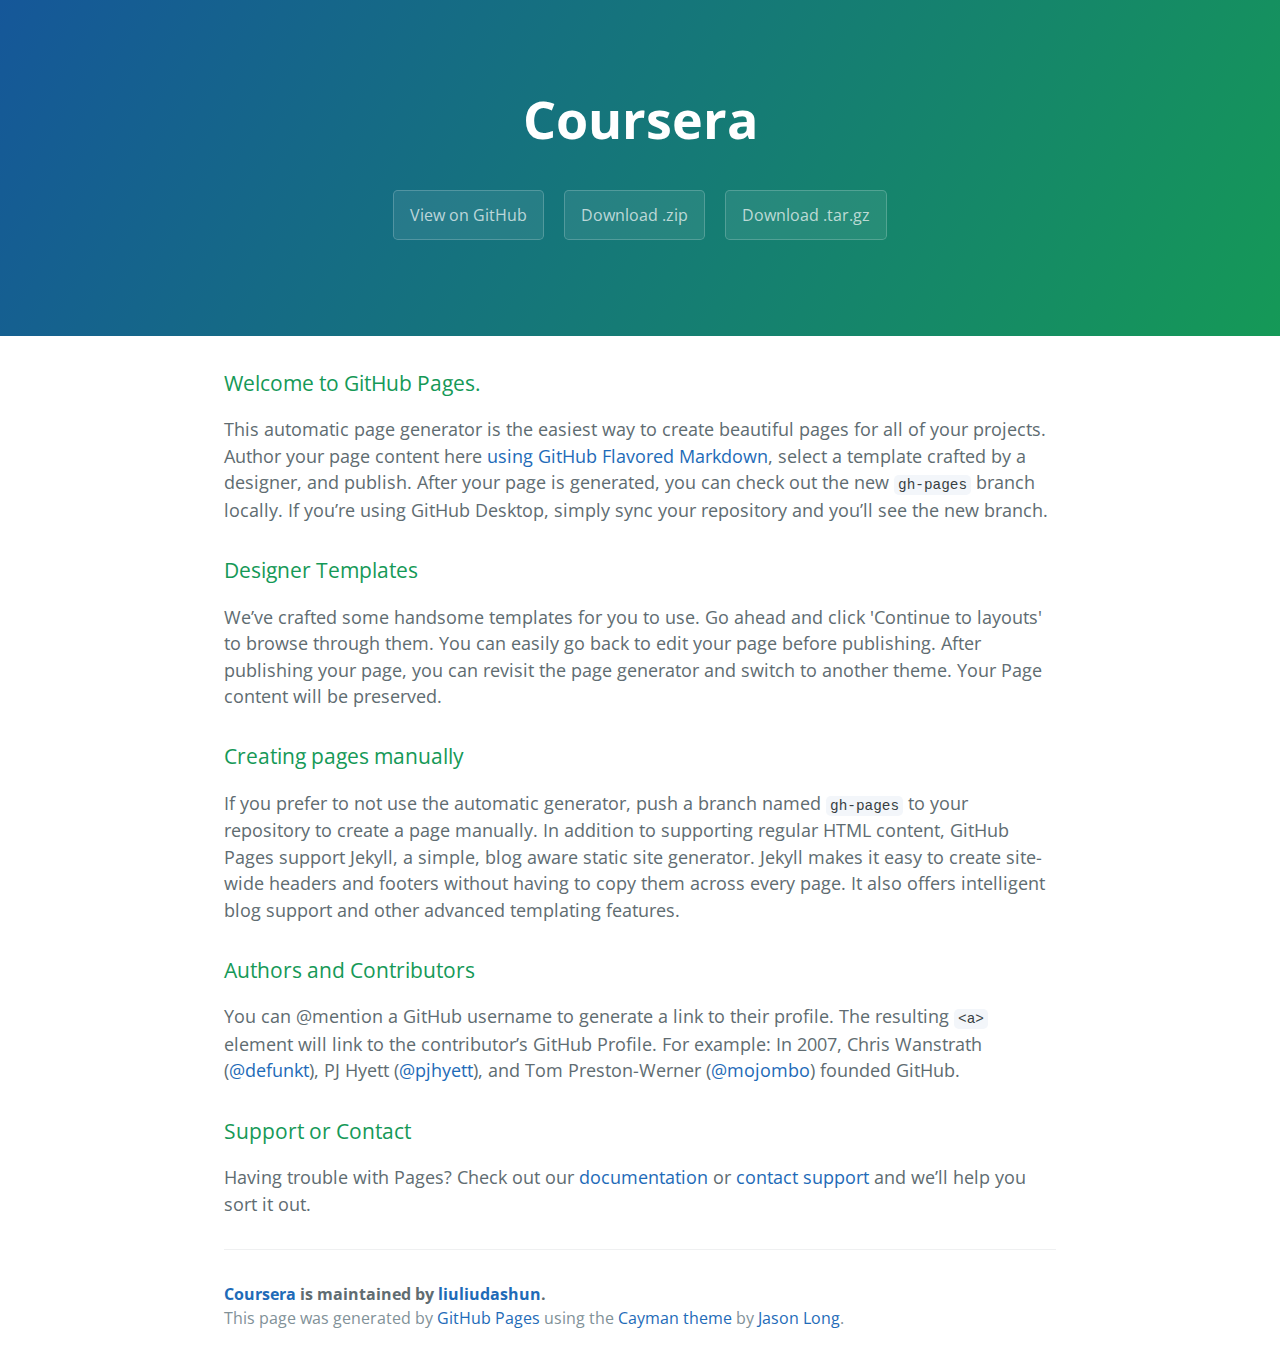
<file: index.html>
<!DOCTYPE html>
<html lang="en-us">
  <head>
    <meta charset="UTF-8">
    <title>Coursera by liuliudashun</title>
    <meta name="viewport" content="width=device-width, initial-scale=1">
    <link rel="stylesheet" type="text/css" href="stylesheets/normalize.css" media="screen">
    <link href='https://fonts.googleapis.com/css?family=Open+Sans:400,700' rel='stylesheet' type='text/css'>
    <link rel="stylesheet" type="text/css" href="stylesheets/stylesheet.css" media="screen">
    <link rel="stylesheet" type="text/css" href="stylesheets/github-light.css" media="screen">
  </head>
  <body>
    <section class="page-header">
      <h1 class="project-name">Coursera</h1>
      <h2 class="project-tagline"></h2>
      <a href="https://github.com/liuliudashun/coursera" class="btn">View on GitHub</a>
      <a href="https://github.com/liuliudashun/coursera/zipball/master" class="btn">Download .zip</a>
      <a href="https://github.com/liuliudashun/coursera/tarball/master" class="btn">Download .tar.gz</a>
    </section>

    <section class="main-content">
      <h3>
<a id="welcome-to-github-pages" class="anchor" href="#welcome-to-github-pages" aria-hidden="true"><span aria-hidden="true" class="octicon octicon-link"></span></a>Welcome to GitHub Pages.</h3>

<p>This automatic page generator is the easiest way to create beautiful pages for all of your projects. Author your page content here <a href="https://guides.github.com/features/mastering-markdown/">using GitHub Flavored Markdown</a>, select a template crafted by a designer, and publish. After your page is generated, you can check out the new <code>gh-pages</code> branch locally. If you’re using GitHub Desktop, simply sync your repository and you’ll see the new branch.</p>

<h3>
<a id="designer-templates" class="anchor" href="#designer-templates" aria-hidden="true"><span aria-hidden="true" class="octicon octicon-link"></span></a>Designer Templates</h3>

<p>We’ve crafted some handsome templates for you to use. Go ahead and click 'Continue to layouts' to browse through them. You can easily go back to edit your page before publishing. After publishing your page, you can revisit the page generator and switch to another theme. Your Page content will be preserved.</p>

<h3>
<a id="creating-pages-manually" class="anchor" href="#creating-pages-manually" aria-hidden="true"><span aria-hidden="true" class="octicon octicon-link"></span></a>Creating pages manually</h3>

<p>If you prefer to not use the automatic generator, push a branch named <code>gh-pages</code> to your repository to create a page manually. In addition to supporting regular HTML content, GitHub Pages support Jekyll, a simple, blog aware static site generator. Jekyll makes it easy to create site-wide headers and footers without having to copy them across every page. It also offers intelligent blog support and other advanced templating features.</p>

<h3>
<a id="authors-and-contributors" class="anchor" href="#authors-and-contributors" aria-hidden="true"><span aria-hidden="true" class="octicon octicon-link"></span></a>Authors and Contributors</h3>

<p>You can @mention a GitHub username to generate a link to their profile. The resulting <code>&lt;a&gt;</code> element will link to the contributor’s GitHub Profile. For example: In 2007, Chris Wanstrath (<a href="https://github.com/defunkt" class="user-mention">@defunkt</a>), PJ Hyett (<a href="https://github.com/pjhyett" class="user-mention">@pjhyett</a>), and Tom Preston-Werner (<a href="https://github.com/mojombo" class="user-mention">@mojombo</a>) founded GitHub.</p>

<h3>
<a id="support-or-contact" class="anchor" href="#support-or-contact" aria-hidden="true"><span aria-hidden="true" class="octicon octicon-link"></span></a>Support or Contact</h3>

<p>Having trouble with Pages? Check out our <a href="https://help.github.com/pages">documentation</a> or <a href="https://github.com/contact">contact support</a> and we’ll help you sort it out.</p>

      <footer class="site-footer">
        <span class="site-footer-owner"><a href="https://github.com/liuliudashun/coursera">Coursera</a> is maintained by <a href="https://github.com/liuliudashun">liuliudashun</a>.</span>

        <span class="site-footer-credits">This page was generated by <a href="https://pages.github.com">GitHub Pages</a> using the <a href="https://github.com/jasonlong/cayman-theme">Cayman theme</a> by <a href="https://twitter.com/jasonlong">Jason Long</a>.</span>
      </footer>

    </section>

  
  </body>
</html>
</file>
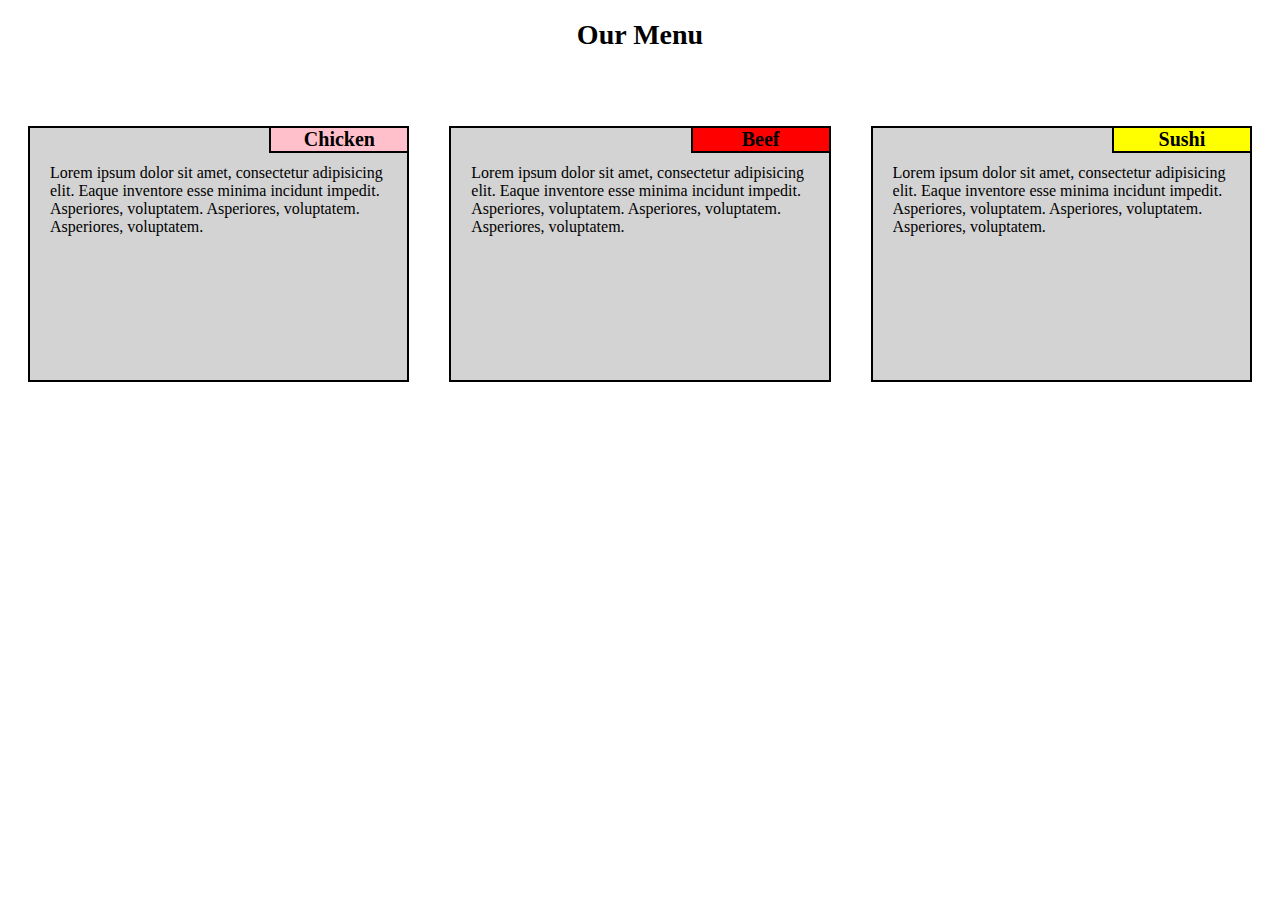
<file: module2-solution/index.html>
<!DOCTYPE html>
<html>
<head>
<meta charset="utf-8">
<meta name="viewport" content="width=device-width, initial-scale=1">
<title>Assignment Solution for Module 2</title>
<link rel="stylesheet" href="css/style.css">
</head>
<body>
<h1>Our Menu</h1>

<div class="row">
    <div class="col-lg-4 col-md-6 col-sm-12">
        <div class="container">
            <h2 class="chicken">Chicken</h2>
            <p>Lorem ipsum dolor sit amet, consectetur adipisicing elit. Eaque inventore esse minima incidunt impedit. Asperiores, voluptatem. Asperiores, voluptatem. Asperiores, voluptatem.
            </p>
        </div>
    </div>
    <div class="col-lg-4 col-md-6 col-sm-12">
        <div class="container">
            <h2 class="beef">Beef</h2>
            <p>Lorem ipsum dolor sit amet, consectetur adipisicing elit. Eaque inventore esse minima incidunt impedit. Asperiores, voluptatem. Asperiores, voluptatem. Asperiores, voluptatem.
            </p>
        </div>
    </div>
    <div class="col-lg-4 col-md-12 col-sm-12">
        <div class="container">
            <h2 class="sushi">Sushi</h2>
            <p>Lorem ipsum dolor sit amet, consectetur adipisicing elit. Eaque inventore esse minima incidunt impedit. Asperiores, voluptatem. Asperiores, voluptatem. Asperiores, voluptatem.
            </p>
        </div>
    </div>
</div>

</body>
</html>
</file>
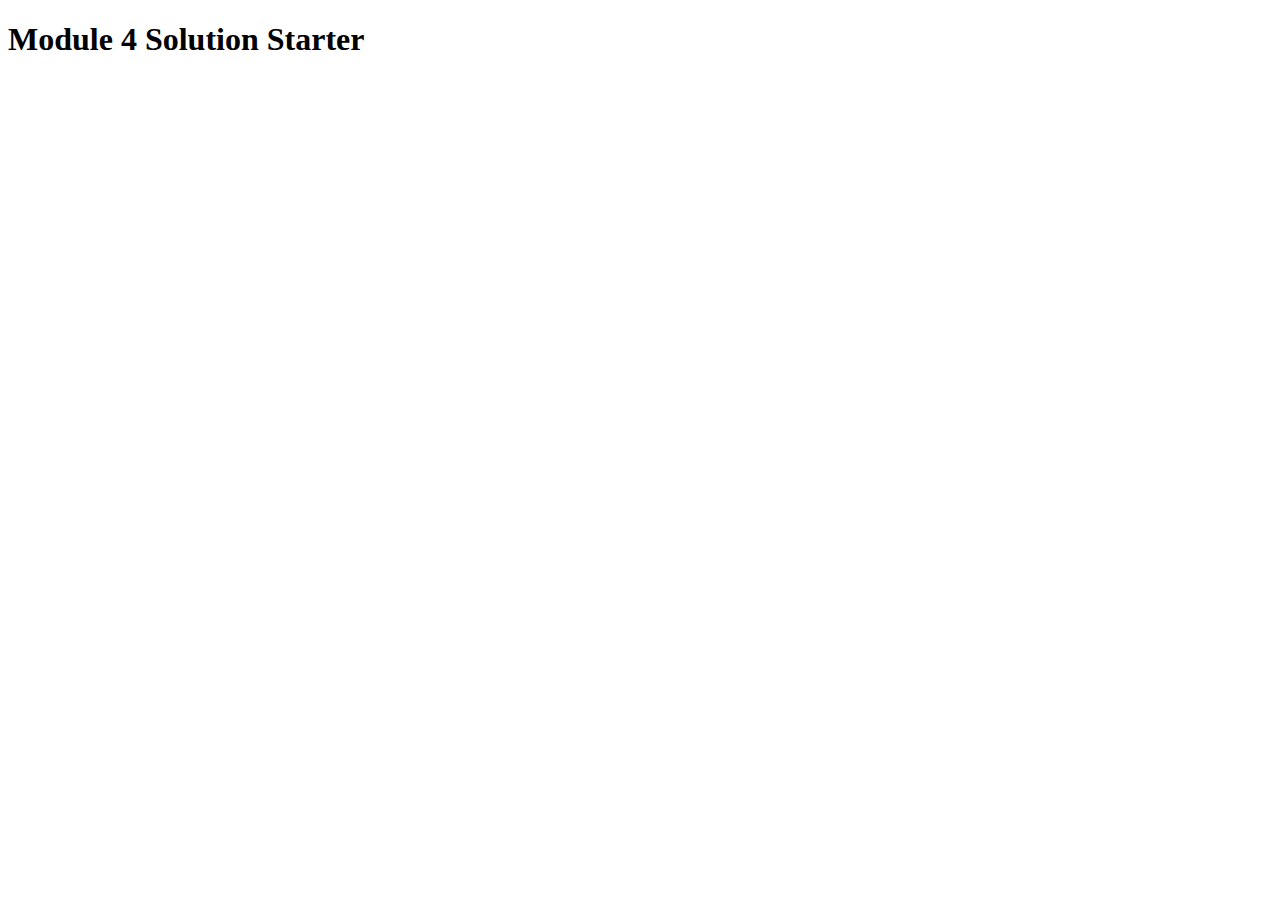
<file: module4-solution/index.html>
<!DOCTYPE html>
<html>
<head>
  <meta charset="utf-8">
  <title>Module 4 Solution Starter</title>
  <script src="SpeakHello.js"></script>
  <script src="SpeakGoodBye.js"></script>
  <script src="script.js"></script>
</head>
<body>
  <h1>Module 4 Solution Starter</h1>
</body>
</html>
</file>
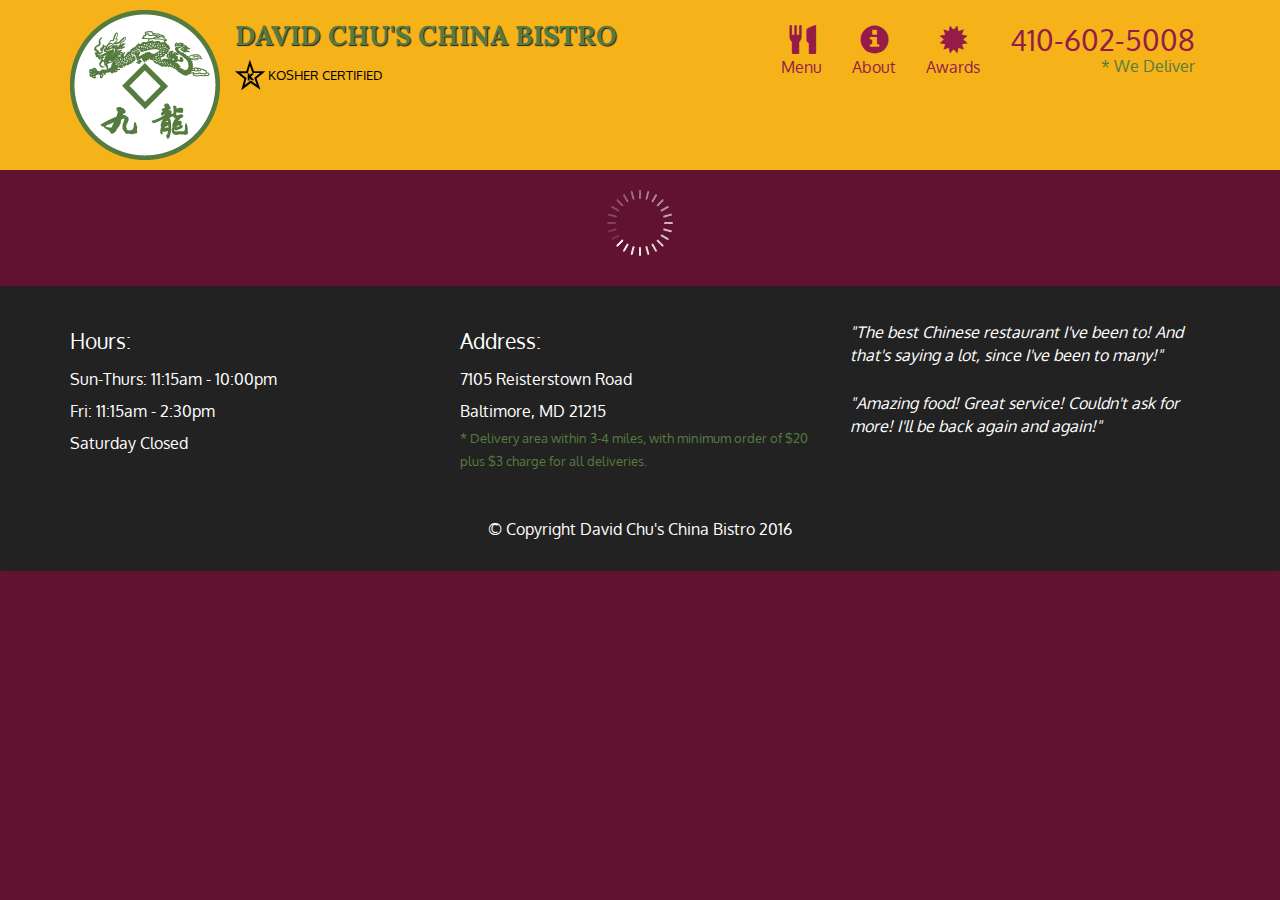
<file: module5-solution/index.html>
<!doctype html>
<html lang="en">
  <head>
    <meta charset="utf-8">
    <meta http-equiv="X-UA-Compatible" content="IE=edge">
    <meta name="viewport" content="width=device-width, initial-scale=1">
    <title>David Chu's China Bistro</title>
    <link rel="stylesheet" href="css/bootstrap.min.css">
    <link rel="stylesheet" href="css/styles.css">
    <link href='https://fonts.googleapis.com/css?family=Oxygen:400,300,700' rel='stylesheet' type='text/css'>
    <link href='https://fonts.googleapis.com/css?family=Lora' rel='stylesheet' type='text/css'>
  </head>
<body>
  <header>
    <nav id="header-nav" class="navbar navbar-default">
      <div class="container">
        <div class="navbar-header">
          <a href="index.html" class="pull-left visible-md visible-lg">
            <div id="logo-img" alt="Logo image"></div>
          </a>

          <div class="navbar-brand">
            <a href="index.html"><h1>David Chu's China Bistro</h1></a>
            <p>
              <img src="images/star-k-logo.png" alt="Kosher certification">
              <span>Kosher Certified</span>
            </p>
          </div>

          <button id="navbarToggle" type="button" class="navbar-toggle collapsed" data-toggle="collapse" data-target="#collapsable-nav" aria-expanded="false">
            <span class="sr-only">Toggle navigation</span>
            <span class="icon-bar"></span>
            <span class="icon-bar"></span>
            <span class="icon-bar"></span>
          </button>
        </div>
        
        <div id="collapsable-nav" class="collapse navbar-collapse">
           <ul id="nav-list" class="nav navbar-nav navbar-right">
            <li id="navHomeButton" class="visible-xs active">
              <a href="index.html">
                <span class="glyphicon glyphicon-home"></span> Home</a>
            </li>
            <li id="navMenuButton">
              <a href="#" onclick="$dc.loadMenuCategories();">
                <span class="glyphicon glyphicon-cutlery"></span><br class="hidden-xs"> Menu</a>
            </li>
            <li>
              <a href="#">
                <span class="glyphicon glyphicon-info-sign"></span><br class="hidden-xs"> About</a>
            </li>
            <li>
              <a href="#">
                <span class="glyphicon glyphicon-certificate"></span><br class="hidden-xs"> Awards</a>
            </li>
            <li id="phone" class="hidden-xs">
              <a href="tel:410-602-5008">
                <span>410-602-5008</span></a><div>* We Deliver</div>
            </li>
          </ul><!-- #nav-list -->
        </div><!-- .collapse .navbar-collapse -->
      </div><!-- .container -->
    </nav><!-- #header-nav -->
  </header>

  <div id="call-btn" class="visible-xs">
    <a class="btn" href="tel:410-602-5008">
    <span class="glyphicon glyphicon-earphone"></span>
    410-602-5008
    </a>
  </div>
  <div id="xs-deliver" class="text-center visible-xs">* We Deliver</div>

  <div id="main-content" class="container"></div>

  <footer class="panel-footer">
    <div class="container">
      <div class="row">
        <section id="hours" class="col-sm-4">
          <span>Hours:</span><br>
          Sun-Thurs: 11:15am - 10:00pm<br>
          Fri: 11:15am - 2:30pm<br>
          Saturday Closed
          <hr class="visible-xs">
        </section>
        <section id="address" class="col-sm-4">
          <span>Address:</span><br>
          7105 Reisterstown Road<br>
          Baltimore, MD 21215
          <p>* Delivery area within 3-4 miles, with minimum order of $20 plus $3 charge for all deliveries.</p>
          <hr class="visible-xs">
        </section>
        <section id="testimonials" class="col-sm-4">
          <p>"The best Chinese restaurant I've been to! And that's saying a lot, since I've been to many!"</p>
          <p>"Amazing food! Great service! Couldn't ask for more! I'll be back again and again!"</p>
        </section>
      </div>
      <div class="text-center">&copy; Copyright David Chu's China Bistro 2016</div>
    </div>
  </footer>

  <!-- jQuery (Bootstrap JS plugins depend on it) -->
  <script src="js/jquery-2.1.4.min.js"></script>
  <script src="js/bootstrap.min.js"></script>
  <script src="js/ajax-utils.js"></script>
  <script src="js/script.js"></script>
</body>
</html>
</file>
<file: stylesheets/stylesheet.css>
* {
  box-sizing: border-box; }

body {
  padding: 0;
  margin: 0;
  font-family: "Open Sans", "Helvetica Neue", Helvetica, Arial, sans-serif;
  font-size: 16px;
  line-height: 1.5;
  color: #606c71; }

a {
  color: #1e6bb8;
  text-decoration: none; }
  a:hover {
    text-decoration: underline; }

.btn {
  display: inline-block;
  margin-bottom: 1rem;
  color: rgba(255, 255, 255, 0.7);
  background-color: rgba(255, 255, 255, 0.08);
  border-color: rgba(255, 255, 255, 0.2);
  border-style: solid;
  border-width: 1px;
  border-radius: 0.3rem;
  transition: color 0.2s, background-color 0.2s, border-color 0.2s; }
  .btn + .btn {
    margin-left: 1rem; }

.btn:hover {
  color: rgba(255, 255, 255, 0.8);
  text-decoration: none;
  background-color: rgba(255, 255, 255, 0.2);
  border-color: rgba(255, 255, 255, 0.3); }

@media screen and (min-width: 64em) {
  .btn {
    padding: 0.75rem 1rem; } }

@media screen and (min-width: 42em) and (max-width: 64em) {
  .btn {
    padding: 0.6rem 0.9rem;
    font-size: 0.9rem; } }

@media screen and (max-width: 42em) {
  .btn {
    display: block;
    width: 100%;
    padding: 0.75rem;
    font-size: 0.9rem; }
    .btn + .btn {
      margin-top: 1rem;
      margin-left: 0; } }

.page-header {
  color: #fff;
  text-align: center;
  background-color: #159957;
  background-image: linear-gradient(120deg, #155799, #159957); }

@media screen and (min-width: 64em) {
  .page-header {
    padding: 5rem 6rem; } }

@media screen and (min-width: 42em) and (max-width: 64em) {
  .page-header {
    padding: 3rem 4rem; } }

@media screen and (max-width: 42em) {
  .page-header {
    padding: 2rem 1rem; } }

.project-name {
  margin-top: 0;
  margin-bottom: 0.1rem; }

@media screen and (min-width: 64em) {
  .project-name {
    font-size: 3.25rem; } }

@media screen and (min-width: 42em) and (max-width: 64em) {
  .project-name {
    font-size: 2.25rem; } }

@media screen and (max-width: 42em) {
  .project-name {
    font-size: 1.75rem; } }

.project-tagline {
  margin-bottom: 2rem;
  font-weight: normal;
  opacity: 0.7; }

@media screen and (min-width: 64em) {
  .project-tagline {
    font-size: 1.25rem; } }

@media screen and (min-width: 42em) and (max-width: 64em) {
  .project-tagline {
    font-size: 1.15rem; } }

@media screen and (max-width: 42em) {
  .project-tagline {
    font-size: 1rem; } }

.main-content :first-child {
  margin-top: 0; }
.main-content img {
  max-width: 100%; }
.main-content h1, .main-content h2, .main-content h3, .main-content h4, .main-content h5, .main-content h6 {
  margin-top: 2rem;
  margin-bottom: 1rem;
  font-weight: normal;
  color: #159957; }
.main-content p {
  margin-bottom: 1em; }
.main-content code {
  padding: 2px 4px;
  font-family: Consolas, "Liberation Mono", Menlo, Courier, monospace;
  font-size: 0.9rem;
  color: #383e41;
  background-color: #f3f6fa;
  border-radius: 0.3rem; }
.main-content pre {
  padding: 0.8rem;
  margin-top: 0;
  margin-bottom: 1rem;
  font: 1rem Consolas, "Liberation Mono", Menlo, Courier, monospace;
  color: #567482;
  word-wrap: normal;
  background-color: #f3f6fa;
  border: solid 1px #dce6f0;
  border-radius: 0.3rem; }
  .main-content pre > code {
    padding: 0;
    margin: 0;
    font-size: 0.9rem;
    color: #567482;
    word-break: normal;
    white-space: pre;
    background: transparent;
    border: 0; }
.main-content .highlight {
  margin-bottom: 1rem; }
  .main-content .highlight pre {
    margin-bottom: 0;
    word-break: normal; }
.main-content .highlight pre, .main-content pre {
  padding: 0.8rem;
  overflow: auto;
  font-size: 0.9rem;
  line-height: 1.45;
  border-radius: 0.3rem; }
.main-content pre code, .main-content pre tt {
  display: inline;
  max-width: initial;
  padding: 0;
  margin: 0;
  overflow: initial;
  line-height: inherit;
  word-wrap: normal;
  background-color: transparent;
  border: 0; }
  .main-content pre code:before, .main-content pre code:after, .main-content pre tt:before, .main-content pre tt:after {
    content: normal; }
.main-content ul, .main-content ol {
  margin-top: 0; }
.main-content blockquote {
  padding: 0 1rem;
  margin-left: 0;
  color: #819198;
  border-left: 0.3rem solid #dce6f0; }
  .main-content blockquote > :first-child {
    margin-top: 0; }
  .main-content blockquote > :last-child {
    margin-bottom: 0; }
.main-content table {
  display: block;
  width: 100%;
  overflow: auto;
  word-break: normal;
  word-break: keep-all; }
  .main-content table th {
    font-weight: bold; }
  .main-content table th, .main-content table td {
    padding: 0.5rem 1rem;
    border: 1px solid #e9ebec; }
.main-content dl {
  padding: 0; }
  .main-content dl dt {
    padding: 0;
    margin-top: 1rem;
    font-size: 1rem;
    font-weight: bold; }
  .main-content dl dd {
    padding: 0;
    margin-bottom: 1rem; }
.main-content hr {
  height: 2px;
  padding: 0;
  margin: 1rem 0;
  background-color: #eff0f1;
  border: 0; }

@media screen and (min-width: 64em) {
  .main-content {
    max-width: 64rem;
    padding: 2rem 6rem;
    margin: 0 auto;
    font-size: 1.1rem; } }

@media screen and (min-width: 42em) and (max-width: 64em) {
  .main-content {
    padding: 2rem 4rem;
    font-size: 1.1rem; } }

@media screen and (max-width: 42em) {
  .main-content {
    padding: 2rem 1rem;
    font-size: 1rem; } }

.site-footer {
  padding-top: 2rem;
  margin-top: 2rem;
  border-top: solid 1px #eff0f1; }

.site-footer-owner {
  display: block;
  font-weight: bold; }

.site-footer-credits {
  color: #819198; }

@media screen and (min-width: 64em) {
  .site-footer {
    font-size: 1rem; } }

@media screen and (min-width: 42em) and (max-width: 64em) {
  .site-footer {
    font-size: 1rem; } }

@media screen and (max-width: 42em) {
  .site-footer {
    font-size: 0.9rem; } }
</file>
<file: stylesheets/github-light.css>
/*
The MIT License (MIT)

Copyright (c) 2016 GitHub, Inc.

Permission is hereby granted, free of charge, to any person obtaining a copy
of this software and associated documentation files (the "Software"), to deal
in the Software without restriction, including without limitation the rights
to use, copy, modify, merge, publish, distribute, sublicense, and/or sell
copies of the Software, and to permit persons to whom the Software is
furnished to do so, subject to the following conditions:

The above copyright notice and this permission notice shall be included in all
copies or substantial portions of the Software.

THE SOFTWARE IS PROVIDED "AS IS", WITHOUT WARRANTY OF ANY KIND, EXPRESS OR
IMPLIED, INCLUDING BUT NOT LIMITED TO THE WARRANTIES OF MERCHANTABILITY,
FITNESS FOR A PARTICULAR PURPOSE AND NONINFRINGEMENT. IN NO EVENT SHALL THE
AUTHORS OR COPYRIGHT HOLDERS BE LIABLE FOR ANY CLAIM, DAMAGES OR OTHER
LIABILITY, WHETHER IN AN ACTION OF CONTRACT, TORT OR OTHERWISE, ARISING FROM,
OUT OF OR IN CONNECTION WITH THE SOFTWARE OR THE USE OR OTHER DEALINGS IN THE
SOFTWARE.

*/

.pl-c /* comment */ {
  color: #969896;
}

.pl-c1 /* constant, variable.other.constant, support, meta.property-name, support.constant, support.variable, meta.module-reference, markup.raw, meta.diff.header */,
.pl-s .pl-v /* string variable */ {
  color: #0086b3;
}

.pl-e /* entity */,
.pl-en /* entity.name */ {
  color: #795da3;
}

.pl-smi /* variable.parameter.function, storage.modifier.package, storage.modifier.import, storage.type.java, variable.other */,
.pl-s .pl-s1 /* string source */ {
  color: #333;
}

.pl-ent /* entity.name.tag */ {
  color: #63a35c;
}

.pl-k /* keyword, storage, storage.type */ {
  color: #a71d5d;
}

.pl-s /* string */,
.pl-pds /* punctuation.definition.string, string.regexp.character-class */,
.pl-s .pl-pse .pl-s1 /* string punctuation.section.embedded source */,
.pl-sr /* string.regexp */,
.pl-sr .pl-cce /* string.regexp constant.character.escape */,
.pl-sr .pl-sre /* string.regexp source.ruby.embedded */,
.pl-sr .pl-sra /* string.regexp string.regexp.arbitrary-repitition */ {
  color: #183691;
}

.pl-v /* variable */ {
  color: #ed6a43;
}

.pl-id /* invalid.deprecated */ {
  color: #b52a1d;
}

.pl-ii /* invalid.illegal */ {
  color: #f8f8f8;
  background-color: #b52a1d;
}

.pl-sr .pl-cce /* string.regexp constant.character.escape */ {
  font-weight: bold;
  color: #63a35c;
}

.pl-ml /* markup.list */ {
  color: #693a17;
}

.pl-mh /* markup.heading */,
.pl-mh .pl-en /* markup.heading entity.name */,
.pl-ms /* meta.separator */ {
  font-weight: bold;
  color: #1d3e81;
}

.pl-mq /* markup.quote */ {
  color: #008080;
}

.pl-mi /* markup.italic */ {
  font-style: italic;
  color: #333;
}

.pl-mb /* markup.bold */ {
  font-weight: bold;
  color: #333;
}

.pl-md /* markup.deleted, meta.diff.header.from-file */ {
  color: #bd2c00;
  background-color: #ffecec;
}

.pl-mi1 /* markup.inserted, meta.diff.header.to-file */ {
  color: #55a532;
  background-color: #eaffea;
}

.pl-mdr /* meta.diff.range */ {
  font-weight: bold;
  color: #795da3;
}

.pl-mo /* meta.output */ {
  color: #1d3e81;
}
</file>
<file: module2-solution/css/style.css>
<style>

/********** Base styles **********/
* {
  box-sizing: border-box;
  font-size: 16px;
  font-family: "Lucida Console", Courier, monospace;
}

h1 {
  margin-bottom: 15px;
  text-align: center;
  font-size: 175%;
}

h2 {
  text-align: center;
  position: relative;
  border-bottom: 2px solid black;
  border-left: 2px solid black;
  margin-top: 0px;
  margin-bottom: 0px;
  width: 36%;
  height: 36%;
  float: right;
  font-size: 125%;
}

.container {
  margin-bottom: 20px;
  margin-left: 20px;
  margin-right: 20px;
  background-color: lightgray;
  position: relative;
  top: 60px;
  height: auto;
  width: auto;
  border: 2px solid black;
}

p {
  background-color: lightgray;
  height: 200px;
  margin-top: 36px;
  margin-right: 20px;
  margin-left: 20px;
  color: black;
  overflow: auto;
  width: 90%;
}

.chicken{
  background-color: pink;
}

.sushi {
  background-color: yellow;
}

.beef {
  background-color: red;
}


/* Simple Responsive Framework. */
.row {
  width: 100%;
}

/********** Medium devices only **********/
@media (min-width: 992px) {
  .col-lg-1, .col-lg-2, .col-lg-3, .col-lg-4, .col-lg-5, .col-lg-6, .col-lg-7, .col-lg-8, .col-lg-9, .col-lg-10, .col-lg-11, .col-lg-12 {
    float: left;
    //border: 2px solid green;
  }
  .col-lg-1 {
    width: 8.33%;
  }
  .col-lg-2 {
    width: 16.66%;
  }
  .col-lg-3 {
    width: 25%;
  }
  .col-lg-4 {
    width: 33.33%;
  }
  .col-lg-5 {
    width: 41.66%;
  }
  .col-lg-6 {
    width: 50%;
  }
  .col-lg-7 {
    width: 58.33%;
  }
  .col-lg-8 {
    width: 66.66%;
  }
  .col-lg-9 {
    width: 74.99%;
  }
  .col-lg-10 {
    width: 83.33%;
  }
  .col-lg-11 {
    width: 91.66%;
  }
  .col-lg-12 {
    width: 100%;
  }
}

/********** Medium devices only **********/
@media (min-width: 768px) and (max-width: 991px) {
  .col-md-1, .col-md-2, .col-md-3, .col-md-4, .col-md-5, .col-md-6, .col-md-7, .col-md-8, .col-md-9, .col-md-10, .col-md-11, .col-md-12 {
    float: left;
    //border: 2px solid green;
  }
  .col-md-1 {
    width: 8.33%;
  }
  .col-md-2 {
    width: 16.66%;
  }
  .col-md-3 {
    width: 25%;
  }
  .col-md-4 {
    width: 33.33%;
  }
  .col-md-5 {
    width: 41.66%;
  }
  .col-md-6 {
    width: 50%;
  }
  .col-md-7 {
    width: 58.33%;
  }
  .col-md-8 {
    width: 66.66%;
  }
  .col-md-9 {
    width: 74.99%;
  }
  .col-md-10 {
    width: 83.33%;
  }
  .col-md-11 {
    width: 91.66%;
  }
  .col-md-12 {
    width: 100%;
  }
}

/********** Medium devices only **********/
@media (max-width: 767px) {
  .col-sm-1, .col-sm-2, .col-sm-3, .col-sm-4, .col-sm-5, .col-sm-6, .col-sm-7, .col-sm-8, .col-sm-9, .col-sm-10, .col-sm-11, .col-sm-12 {
    //border: 2px solid green;
    float: left;
  }
  .col-sm-1 {
    width: 8.33%;
  }
  .col-sm-2 {
    width: 16.66%;
  }
  .col-sm-3 {
    width: 25%;
  }
  .col-sm-4 {
    width: 33.33%;
  }
  .col-sm-5 {
    width: 41.66%;
  }
  .col-sm-6 {
    width: 50%;
  }
  .col-sm-7 {
    width: 58.33%;
  }
  .col-sm-8 {
    width: 66.66%;
  }
  .col-sm-9 {
    width: 74.99%;
  }
  .col-sm-10 {
    width: 83.33%;
  }
  .col-sm-11 {
    width: 91.66%;
  }
  .col-sm-12 {
    width: 100%;
  }
}

</style>
</file>
<file: module5-solution/css/styles.css>
body {
  font-size: 16px;
  color: #fff;
  background-color: #61122f;
  font-family: 'Oxygen', sans-serif;
}

/** HEADER **/
#header-nav {
  background-color: #f6b319;
  border-radius: 0;
  border: 0;
}

#logo-img {
  background: url('../images/restaurant-logo_large.png') no-repeat;
  width: 150px;
  height: 150px;
  margin: 10px 15px 10px 0;
}

.navbar-brand {
  padding-top: 25px;
}
.navbar-brand h1 { /* Restaurant name */
  font-family: 'Lora', serif;
  color: #557c3e;
  font-size: 1.5em;
  text-transform: uppercase;
  font-weight: bold;
  text-shadow: 1px 1px 1px #222;
  margin-top: 0;
  margin-bottom: 0;
  line-height: .75;
}
.navbar-brand a:hover, .navbar-brand a:focus {
  text-decoration: none;
}
.navbar-brand p { /* Kosher cert */
  color: #000;
  text-transform: uppercase;
  font-size: .7em;
  margin-top: 15px;
}
.navbar-brand p span { /* Star-K */
  vertical-align: middle;
}

#nav-list {
  margin-top: 10px;
}
#nav-list a {
  color: #951C49;
  text-align: center;
}
#nav-list a:hover {
  background: #E7E7E7;
}
#nav-list a span {
  font-size: 1.8em;
}

#phone {
  margin-top: 5px;
}
#phone a { /* Phone number */
  text-align: right;
  padding-bottom: 0;
}
#phone div { /* We Deliver */
  color: #557c3e;
  text-align: right;
  padding-right: 15px;
}

.navbar-header button.navbar-toggle, .navbar-header .icon-bar {
  border: 1px solid #61122f;
}
.navbar-header button.navbar-toggle {
  clear: both;
  margin-top: -30px;
}
/* END HEADER */

/* FOOTER */
.panel-footer {
  margin-top: 30px;
  padding-top: 35px;
  padding-bottom: 30px;
  background-color: #222;
  border-top: 0;
}
.panel-footer div.row {
  margin-bottom: 35px;
}
#hours, #address {
  line-height: 2;
}
#hours > span, #address > span {
  font-size: 1.3em;
}
#address p {
  color: #557c3e;
  font-size: .8em;
  line-height: 1.8;
}
#testimonials {
  font-style: italic;
}
#testimonials p:nth-child(2) {
  margin-top: 25px;
}
/* END FOOTER */



/* HOME PAGE */
.container .jumbotron {
  box-shadow: 0 0 50px #3F0C1F;
  border: 2px solid #3F0C1F;
}

#menu-tile, #specials-tile, #map-tile {
  height: 250px;
  width: 100%;
  margin-bottom: 15px;
  position: relative;
  border: 2px solid #3F0C1F;
  overflow: hidden;
}
#menu-tile:hover, #specials-tile:hover, #map-tile:hover {
  box-shadow: 0 1px 5px 1px #cccccc;
}
#menu-tile {
  background: url('../images/menu-tile.jpg') no-repeat;
  background-position: center;
}
#specials-tile {
  background: url('../images/specials-tile.jpg') no-repeat;
  background-position: center;
}
#menu-tile span, #specials-tile span, #map-tile span {
  position: absolute;
  bottom: 0;
  right: 0;
  width: 100%;
  text-align: center;
  font-size: 1.6em;
  text-transform: uppercase;
  background-color: #000;
  color: #fff;
  opacity: .8;
}
/* END HOME PAGE */

/* MENU CATEGORIES PAGE */
.category-tile { 
  position: relative;
  border: 2px solid #3F0C1F;
  overflow: hidden;
  width: 200px;
  height: 200px;
  margin: 0 auto 15px;
}
.category-tile span {
  position: absolute;
  bottom: 0;
  right: 0;
  width: 100%;
  text-align: center;
  font-size: 1.2em;
  text-transform: uppercase;
  background-color: #000;
  color: #fff;
  opacity: .8;
}
.category-tile:hover {
  box-shadow: 0 1px 5px 1px #cccccc;
}

#menu-categories-title + div {
  margin-bottom: 50px;
}
/* END MENU CATEGORIES PAGE */

/* SINGLE CATEGORY PAGE */
.menu-item-tile {
  margin-bottom: 25px;
}
.menu-item-tile hr {
  width: 80%;
}
.menu-item-tile .menu-item-price {
  font-size: 1.1em;
  text-align: right;
  margin-top: -15px;
  margin-right: -15px;
}
.menu-item-tile .menu-item-price span {
  font-size: .6em;
}
.menu-item-photo {
  position: relative;
  border: 2px solid #3F0C1F; 
  overflow: hidden;
  padding: 0;
  margin-right: -15px;
  margin-left: auto;
  margin-bottom: 20px;
  max-width: 250px;
}
.menu-item-photo div {
  position: absolute;
  bottom: 0;
  right: 0;
  width: 80px;
  background-color: #557c3e;
  text-align: center;
}
.menu-item-description {
  padding-right: 30px;
}
h3.menu-item-title {
  margin: 0 0 10px;
}
.menu-item-details {
  font-size: .9em;
  font-style: italic;
}
/* END SINGLE CATEGORY PAGE */


/********** Large devices only **********/
@media (min-width: 1200px) {
  .container .jumbotron {
    background: url('../images/jumbotron_1200.jpg') no-repeat;
    height: 675px;
  }
}

/********** Medium devices only **********/
@media (min-width: 992px) and (max-width: 1199px) {
  /* Header */
  #logo-img {
    background: url('../images/restaurant-logo_medium.png') no-repeat;
    width: 100px;
    height: 100px;
    margin: 5px 5px 5px 0;
  }
  /* End Header */

  /* Home Page */
  .container .jumbotron {
    background: url('../images/jumbotron_992.jpg') no-repeat;
    height: 558px;
  }
  /* End Home Page */
}

/********** Small devices only **********/
@media (min-width: 768px) and (max-width: 991px) {
  /* Home Page */
  .container .jumbotron {
    background: url('../images/jumbotron_768.jpg') no-repeat;
    height: 432px;
  }
  /* End Home Page */
}

/********** Extra small devices only **********/
@media (max-width: 767px) {
  /* Header */
  .navbar-brand {
    padding-top: 10px;
    height: 80px;
  }
  .navbar-brand h1 { /* Restaurant name */
    padding-top: 10px;
    font-size: 5vw; /* 1vw = 1% of viewport width */
  }
  .navbar-brand p { /* Kosher cert */
    font-size: .6em;
    margin-top: 12px;
  }
  .navbar-brand p img { /* Star-K */
    height: 20px;
  }

  #collapsable-nav a { /* Collapsed nav menu text */
    font-size: 1.2em;
  }
  #collapsable-nav a span { /* Collapsed nav menu glyph */
    font-size: 1em;
    margin-right: 5px;
  }

  #call-btn > a {
    font-size: 1.5em;
    display: block;
    margin: 0 20px;
    padding: 10px;
    border: 2px solid #fff;
    background-color: #f6b319;
    color: #951c49;
  }
  #xs-deliver {
    margin-top: 5px;
    font-size: .7em;
    letter-spacing: .1em;
    text-transform: uppercase;
  }
  /* End Header */

  /* Footer */
  .panel-footer section {
    margin-bottom: 30px;
    text-align: center;
  }
  .panel-footer section:nth-child(3) {
    margin-bottom: 0; /* margin already exists on the whole row */
  }
  .panel-footer section hr {
    width: 50%;
  }
  /* End Footer */

  /* Home Page */
  .container .jumbotron {
    margin-top: 30px;
    padding: 0;
  }
  #menu-tile, #specials-tile {
    width: 360px;
    margin: 0 auto 15px;
  }

  .menu-item-photo {
    margin-right: auto;
  }
  .menu-item-tile .menu-item-price {
    text-align: center;
  }
  .menu-item-description {
    text-align: center;;
  }
}


/********** Super extra small devices Only :-) (e.g., iPhone 4) **********/
@media (max-width: 479px) {
  /* Header */
  .navbar-brand h1 { /* Restaurant name */
    padding-top: 5px;
    font-size: 6vw;
  }
  /* End Header */
  
  /* Home page */
  #menu-tile, #specials-tile {
    width: 280px;
    margin: 0 auto 15px;
  }

  .col-xxs-12 {
    position: relative;
    min-height: 1px;
    padding-right: 15px;
    padding-left: 15px;
    float: left;
    width: 100%;
  }
}
</file>
